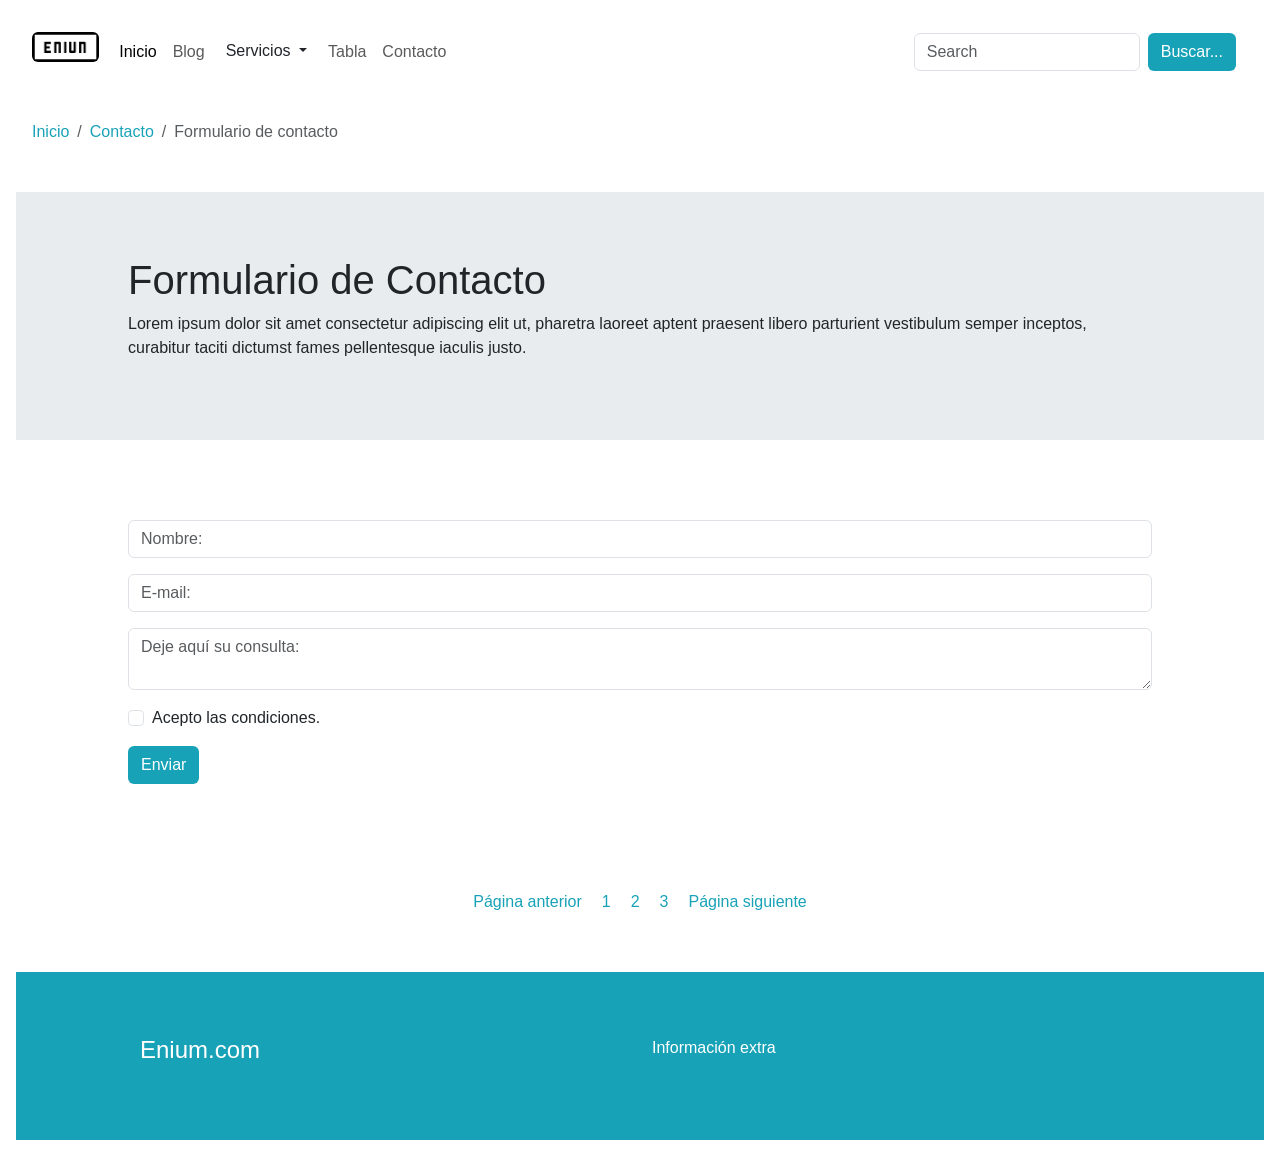
<file: contacto.html>
<!DOCTYPE html>
<html lang="en">
<head>
    <meta charset="UTF-8">
    <meta name="viewport" content="width=device-width, initial-scale=1.0">
    <title>Actividad 3 - Contacto</title>
    <meta name="description" content="DIW, Práctica 6. Actividad 3">
    <meta name="author" content="Isabel Granados Palma">
    <link href="https://cdn.jsdelivr.net/npm/bootstrap@5.3.0/dist/css/bootstrap.min.css" rel="stylesheet">
    <link href="estilos.css" rel="stylesheet">
</head>
<body>
    <header class="p-3 m-xl-3">
        <!--LOGOTIPO-->
        <img src="./images/ENIUN@2x.png" class="logo img-fluid rounded float-start" alt="imagen_logo">
        <!--MENÚ Y BUSCADOR con margin-start-auto para que esté a la derecha y en versión clara-->
        <nav class="navbar navbar-expand-lg p-0">
            <div class="container-fluid">
                <button class="navbar-toggler ms-auto m-0 p-0" type="button" data-bs-toggle="collapse" data-bs-target="#navbarToggler1" aria-controls="navbarToggler1" aria-expanded="false" aria-label="Toggle navigation">
                    <span class="navbar-toggler-icon navbar-light"></span>
                </button>
                <div class="collapse navbar-collapse" id="navbarToggler1">
                    <ul class="navbar-nav me-auto mb-2 mb-lg-0">
                        <li class="nav-item">
                            <a class="nav-link active" aria-current="page" href="index.html">Inicio</a>
                        </li>
                        <li class="nav-item">
                            <a class="nav-link" href="#">Blog</a>
                        </li>
                        <!--BOTÓN CON DROPDOWN-->
                        <li class="nav-item p-0 m-0">
                            <div class="dropdown">
                                <button class="btn dropdown-toggle" type="button" data-bs-toggle="dropdown" aria-expanded="false">
                                    Servicios
                                </button>
                                <ul class="dropdown-menu">
                                    <li><a class="dropdown-item" href="#">Ir al servicio 1</a></li>
                                    <li><a class="dropdown-item" href="#">Ir al servicio 2</a></li>
                                    <li><a class="dropdown-item" href="#">Ir al servicio 3</a></li>
                                </ul>
                            </div>
                        </li>
                        <li class="nav-item">
                            <a class="nav-link" href="tabla.html">Tabla</a>
                        </li>
                        <li class="nav-item">
                            <a class="nav-link" href="contacto.html">Contacto</a>
                        </li>
                    </ul>
                    <!--BUSCADOR-->
                    <form class="d-flex" role="search">
                        <input class="form-control me-2" type="search" placeholder="Search" aria-label="Search"/>
                        <!--No sé por qué este botón no se muestra de color verde-->
                        <button class="btn btn-personalizado" type="submit">Buscar...</button>
                    </form>
                </div>
            </div>
        </navbar>
    </header>
        <!--BREADCRUMB-->
    <div id="breadcrumb" class="p-3 m-xl-3">
        <nav aria-label="breadcrumb">
            <ol class="breadcrumb">
                <li class="breadcrumb-item"><a href="index.html"  class="a-personalizado">Inicio</a></li>
                <li class="breadcrumb-item"><a href="contacto.html"  class="a-personalizado">Contacto</a></li>
                <li class="breadcrumb-item active" aria-current="page">Formulario de contacto</li>
            </ol>
        </nav>
    </div>
    <main>
        <section id="seccionPresentacion" class="bg-fondo-presentacion p-responsive-personalizado m-xl-3">
            <h1>Formulario de Contacto</h1>
            <p>Lorem ipsum dolor sit amet consectetur adipiscing elit ut, pharetra laoreet aptent 
                praesent libero parturient vestibulum semper inceptos, curabitur taciti dictumst fames 
                pellentesque iaculis justo.</p>
        </section>
        <!--FORMULARIO DE CONTACTO-->
        <div id="seccionFormulario ">
            <form class="p-responsive-personalizado m-xl-3">
                <div class="mb-3">
                    <input type="text" class="form-control" id="nombre" name="nombre" placeholder="Nombre:" aria-describedby="nameHelp">
                </div>
                <div class="mb-3">
                    <input type="email" class="form-control" id="e-mail" name="e-mail" placeholder="E-mail:">
                </div>
                <div class="mb-3">
                    <textarea class="form-control" id="consulta" name="consulta" placeholder="Deje aquí su consulta:" aria-describedby="textareaHelp"></textarea>
                </div>
                <div class="mb-3 form-check">
                    <input type="checkbox" class="form-check-input" id="condiciones" name="condiciones">
                    <label class="form-check-label" for="condiciones">Acepto las condiciones.</label>
                </div>
                <button type="submit" class="btn btn-personalizado">Enviar</button>
            </form>
        </div>
        <div id="paginación" class="p-3 m-xl-3">
            <nav aria-label="...">
                <ul class="pagination justify-content-center">
                    <li class="page-item-personalizado">
                        <a class="page-link-personalizado" href="tabla.html">Página anterior</a>
                    </li>
                    <li class="page-item-personalizado">
                        <a class="page-link-personalizado" href="index.html">1</a>
                    </li>
                    <li class="page-item-personalizado">
                        <a class="page-link-personalizado" href="tabla.html" aria-current="page">2</a>
                    </li>
                    <li class="page-item-personalizado active">
                        <a class="page-link-personalizado" href="contacto.html" aria-current="page">3</a>
                    </li>
                    <li class="page-item-personalizado disabled">
                        <a class="page-link-personalizado" href="contacto.html">Página siguiente</a>
                    </li>
                </ul>
            </nav>
        </div>
    </main>
    <footer class="bg-fondo-footer row p-responsive-personalizado m-xl-3">
        <div class="col-6"><h4>Enium.com</h4></div>
        <div class="col-6"><p>Información extra</p></div>
    </footer>
    <script src="https://cdn.jsdelivr.net/npm/@popperjs/core@2.11.6/dist/umd/popper.min.js"></script>
    <script src="https://cdn.jsdelivr.net/npm/bootstrap@5.3.0/dist/js/bootstrap.min.js"></script>
</body>
</html>
</file>
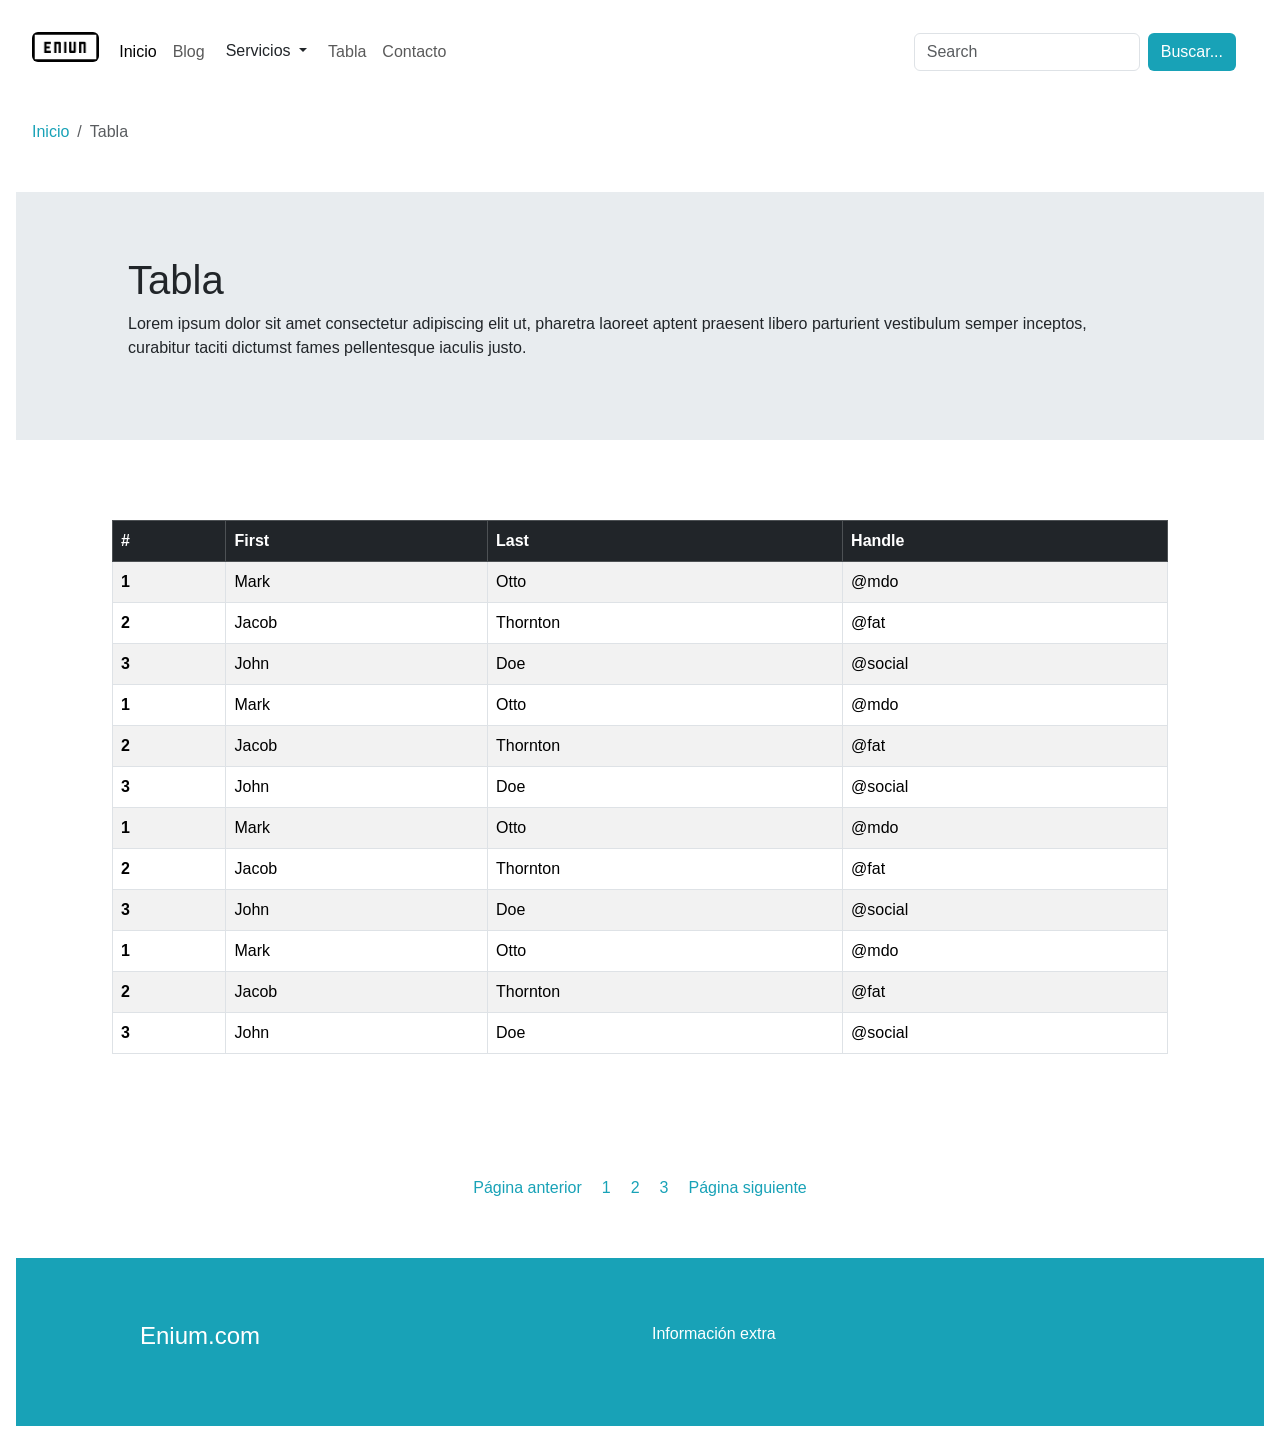
<file: tabla.html>
<!DOCTYPE html>
<html lang="en">
<head>
    <meta charset="UTF-8">
    <meta name="viewport" content="width=device-width, initial-scale=1.0">
    <title>Actividad 4 - Tabla</title>
    <meta name="description" content="DIW, Práctica 6. Actividad 4">
    <meta name="author" content="Isabel Granados Palma">
    <link href="https://cdn.jsdelivr.net/npm/bootstrap@5.3.0/dist/css/bootstrap.min.css" rel="stylesheet">
    <link href="estilos.css" rel="stylesheet">
</head>
<body>
    <header class="p-3 m-xl-3">
        <!--LOGOTIPO-->
        <img src="./images/ENIUN@2x.png" class="logo img-fluid rounded float-start" alt="imagen_logo">
        <!--MENÚ Y BUSCADOR con margin-start-auto para que esté a la derecha y en versión clara-->
        <nav class="navbar navbar-expand-lg p-0">
            <div class="container-fluid">
                <button class="navbar-toggler ms-auto m-0 p-0" type="button" data-bs-toggle="collapse" data-bs-target="#navbarToggler1" aria-controls="navbarToggler1" aria-expanded="false" aria-label="Toggle navigation">
                    <span class="navbar-toggler-icon navbar-light"></span>
                </button>
                <div class="collapse navbar-collapse" id="navbarToggler1">
                    <ul class="navbar-nav me-auto mb-2 mb-lg-0">
                        <li class="nav-item">
                            <a class="nav-link active" aria-current="page" href="index.html">Inicio</a>
                        </li>
                        <li class="nav-item">
                            <a class="nav-link" href="#">Blog</a>
                        </li>
                        <!--BOTÓN CON DROPDOWN-->
                        <li class="nav-item">
                            <div class="dropdown">
                                <button class="btn dropdown-toggle" type="button" data-bs-toggle="dropdown" aria-expanded="false">
                                    Servicios
                                </button>
                                <ul class="dropdown-menu">
                                    <li><a class="dropdown-item" href="#">Ir al servicio 1</a></li>
                                    <li><a class="dropdown-item" href="#">Ir al servicio 2</a></li>
                                    <li><a class="dropdown-item" href="#">Ir al servicio 3</a></li>
                                </ul>
                            </div>
                        </li>
                        <li class="nav-item">
                            <a class="nav-link" href="tabla.html">Tabla</a>
                        </li>
                        <li class="nav-item">
                            <a class="nav-link" href="contacto.html">Contacto</a>
                        </li>
                    </ul>
                    <!--BUSCADOR-->
                    <form class="d-flex" role="search">
                        <input class="form-control me-2" type="search" placeholder="Search" aria-label="Search"/>
                        <!--No sé por qué este botón no se muestra de color verde-->
                        <button class="btn btn-personalizado" type="submit">Buscar...</button>
                    </form>
                </div>
            </div>
        </navbar>
    </header>
    <!--BREADCRUMB-->
    <div id="breadcrumb" class="p-3 m-xl-3">
        <nav aria-label="breadcrumb">
            <ol class="breadcrumb">
                <li class="breadcrumb-item"><a href="index.html"  class="a-personalizado">Inicio</a></li>
                <li class="breadcrumb-item active" aria-current="page">Tabla</li>
            </ol>
        </nav>
    </div>
    <main>
        <section id="seccionPresentacion" class="bg-fondo-presentacion p-responsive-personalizado m-xl-3">
            <h1>Tabla</h1>
            <p>Lorem ipsum dolor sit amet consectetur adipiscing elit ut, pharetra laoreet aptent 
                praesent libero parturient vestibulum semper inceptos, curabitur taciti dictumst fames 
                pellentesque iaculis justo.</p>
        </section>
        <!--TABLA-->
        <div id="tabla" class="p-responsive-personalizado">
            <table class="table table-bordered table-striped table-responsive">
                <thead>
                    <tr class="table-dark">
                        <th scope="col">#</th>
                        <th scope="col">First</th>
                        <th scope="col">Last</th>
                        <th scope="col">Handle</th>
                    </tr>
                </thead>
                <tbody>
                    <tr>
                        <th scope="row">1</th>
                        <td>Mark</td>
                        <td>Otto</td>
                        <td>@mdo</td>
                    </tr>
                    <tr>
                        <th scope="row">2</th>
                        <td>Jacob</td>
                        <td>Thornton</td>
                        <td>@fat</td>
                    </tr>
                    <tr>
                        <th scope="row">3</th>
                        <td>John</td>
                        <td>Doe</td>
                        <td>@social</td>
                    </tr>
                    <tr>
                        <th scope="row">1</th>
                        <td>Mark</td>
                        <td>Otto</td>
                        <td>@mdo</td>
                    </tr>
                    <tr>
                        <th scope="row">2</th>
                        <td>Jacob</td>
                        <td>Thornton</td>
                        <td>@fat</td>
                    </tr>
                    <tr>
                        <th scope="row">3</th>
                        <td>John</td>
                        <td>Doe</td>
                        <td>@social</td>
                    </tr>
                    <tr>
                        <th scope="row">1</th>
                        <td>Mark</td>
                        <td>Otto</td>
                        <td>@mdo</td>
                    </tr>
                    <tr>
                        <th scope="row">2</th>
                        <td>Jacob</td>
                        <td>Thornton</td>
                        <td>@fat</td>
                    </tr>
                    <tr>
                        <th scope="row">3</th>
                        <td>John</td>
                        <td>Doe</td>
                        <td>@social</td>
                    </tr>
                    <tr>
                        <th scope="row">1</th>
                        <td>Mark</td>
                        <td>Otto</td>
                        <td>@mdo</td>
                    </tr>
                    <tr>
                        <th scope="row">2</th>
                        <td>Jacob</td>
                        <td>Thornton</td>
                        <td>@fat</td>
                    </tr>
                    <tr>
                        <th scope="row">3</th>
                        <td>John</td>
                        <td>Doe</td>
                        <td>@social</td>
                    </tr>
                </tbody>
            </table>
        </div>
        <!--PAGINACIÓN-->
        <div id="paginación" class="p-3 m-xl-3">
            <nav aria-label="...">
                <ul class="pagination justify-content-center">
                    <li class="page-item-personalizado">
                        <a class="page-link-personalizado" href="index.html">Página anterior</a>
                    </li>
                    <li class="page-item-personalizado">
                        <a class="page-link-personalizado" href="index.html">1</a>
                    </li>
                    <li class="page-item-personalizado active">
                        <a class="page-link-personalizado" href="tabla.html" aria-current="page">2</a>
                    </li>
                    <li class="page-item-personalizado">
                        <a class="page-link-personalizado" href="contacto.html" aria-current="page">3</a>
                    </li>
                    <li class="page-item-personalizado">
                        <a class="page-link-personalizado" href="contacto.html">Página siguiente</a>
                    </li>
                </ul>
            </nav>
        </div>
    </main>
    <footer class="bg-fondo-footer row p-responsive-personalizado m-xl-3">
        <div class="col-6"><h4>Enium.com</h4></div>
        <div class="col-6"><p>Información extra</p></div>
    </footer>
    <script src="https://cdn.jsdelivr.net/npm/@popperjs/core@2.11.6/dist/umd/popper.min.js"></script>
    <script src="https://cdn.jsdelivr.net/npm/bootstrap@5.3.0/dist/js/bootstrap.min.js"></script>
</body>
</html>
</file>
<file: estilos.css>
:root {
    --color-destacado: #18a2b7;
    --color-destacado-oscuro: #116b79;
    --color-destacado-claro: #25bed5;
    --color-destacado-destacado: #00dedefa;
    --color-fondo-claro: #e8ecef;
}

.bg-fondo-footer { 
    background-color: var(--color-destacado);
}

.bg-fondo-presentacion {
    background-color: var(--color-fondo-claro);
}

.btn-personalizado {
    color: white;
    background-color: var(--color-destacado); 
}

.btn-personalizado:link { 
    color: white;
    background-color: var(--color-destacado); 
}

.btn-personalizado:visited { 
    color: white;
    background-color: var(--color-destacado); 
}

.btn-personalizado:hover { 
    color: white;
    background-color: var(--color-destacado-oscuro);
    transition: background-color 0.3s, border-color 0.3s;
    box-shadow: none;
}

.btn-personalizado:active { 
    color: white;
    background-color: var(--color-destacado-destacado); 
    border: none;
    box-shadow: none;
    transition: color 0.5s, background-color 0.5s;
}

.a-personalizado {
    color: var(--color-destacado);
    text-decoration: none;
}

.page-item-personalizado {
    margin: 10px;
}

.page-link-personalizado {
    color: var(--color-destacado);
    text-decoration: none;
}

.page-link-personalizado:visited {
    color: var(--color-destacado);
    text-decoration: underline;
}

.page-link-personalizado:hover {
    color: var(--color-destacado);
    text-decoration: underline;
}

.page-link-personalizado:hover {
    color: var(--color-destacado-destacado);
    text-decoration: underline;
}

.a-personalizado {
    color: var(--color-destacado);
    text-decoration: none;
}

.a-personalizado:visited {
    color: var(--color-destacado-oscuro);
    text-decoration: none;
}

.a-personalizado:hover {
    color: var(--color-destacado);
    text-decoration: underline;
}

.a-personalizado:active {
    color: var(--color-destacado-destacado);
    text-decoration: none;
}

body {
    box-sizing: border-box;
    font-family: Arial, Helvetica, sans-serif;
}

.logo {
    max-height: 30px;
}

.carousel-img {
    max-height: 300px;
    object-fit: cover;
}

.card-img-top {
    max-height: 300px;
    object-fit: cover;
}

footer {
    color: white;
}

@media (max-width: 767px) {
    .p-responsive-personalizado {
        padding: min(2em, 8%);
    }
}

@media (min-width: 768px) {
    .p-responsive-personalizado {
        padding: 4rem 7rem;
    }
}


audio {
   margin: min(2em, 8%);
}

.navvideo {
    margin: min(2em, 8%);
}

#articleBunny {
    text-align: center;
}
</file>
